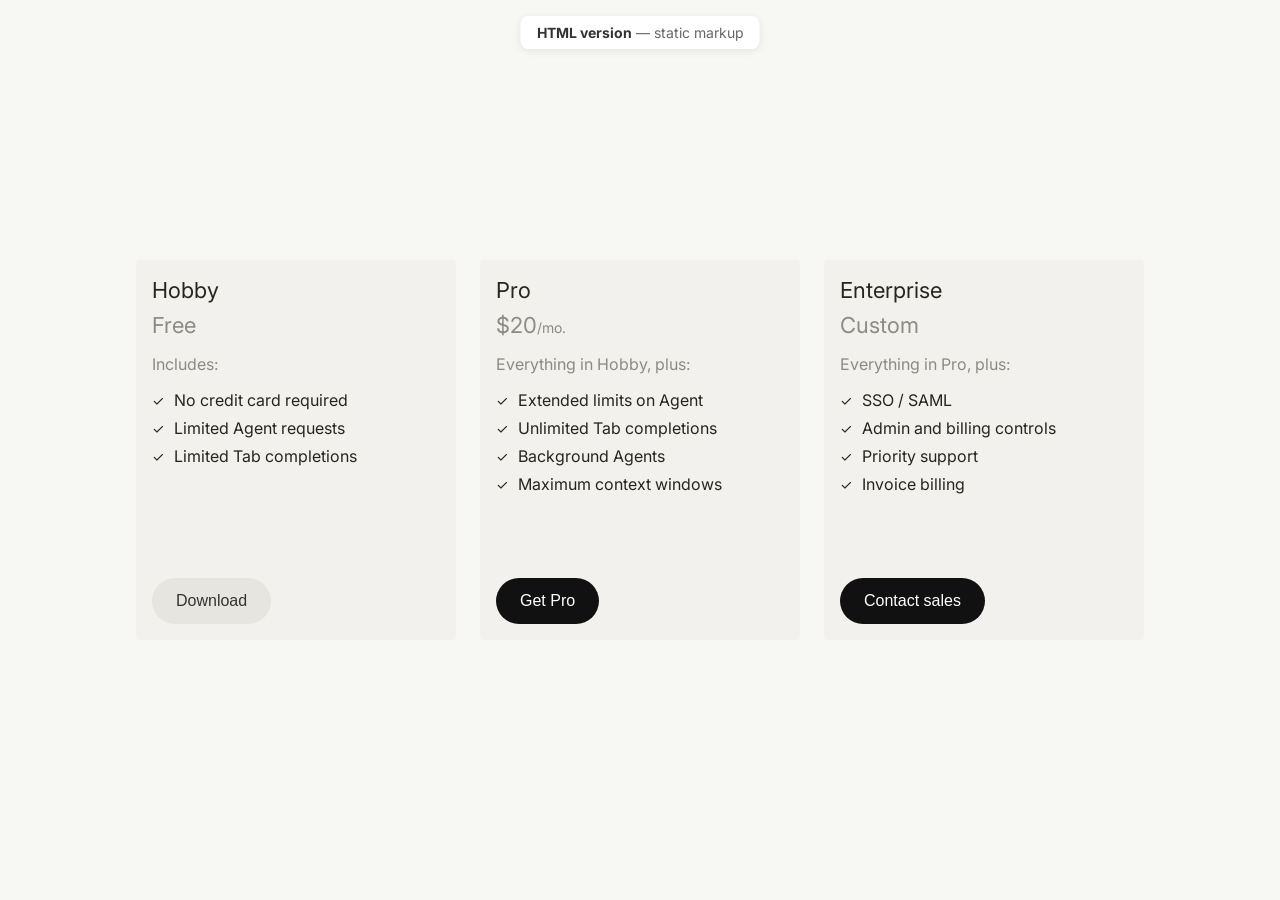
<file: index.html>
<!DOCTYPE html>
<html lang="en">
<head>
    <meta charset="UTF-8">
    <meta name="viewport" content="width=device-width, initial-scale=1.0">
    <title>Pricing Plans — HTML version</title>

    <!-- Fonts: warm up Google Fonts, then load Inter (400–700) -->
    <link rel="preconnect" href="https://fonts.googleapis.com">
    <link rel="preconnect" href="https://fonts.gstatic.com" crossorigin>
    <link href="https://fonts.googleapis.com/css2?family=Inter:wght@400;500;600;700&display=swap" rel="stylesheet">

    <!-- Local styles: all layout, colour, and component rules -->
    <link rel="stylesheet" href="styles.css">
</head>
<body>

    <!-- Page badge: labels this file as the static HTML version -->
    <p class="page-label"><strong>HTML version</strong> — static markup</p>

    <!-- Pricing row: plan cards sit in one horizontal line -->
    <div class="cards-container">

        <!-- Hobby plan (free) -->
        <div class="card">
            <div class="card-top">
                <h3 class="card-title">Hobby</h3>
                <p class="card-price">
                    <span class="card-price-amount">Free</span>
                </p>
                <!-- Feature list: what this plan includes -->
                <div class="card-content">
                    <p class="includes-text">Includes:</p>
                    <ul class="features-list">
                        <li>
                            <span class="checkmark">✓</span>
                            No credit card required
                        </li>
                        <li>
                            <span class="checkmark">✓</span>
                            Limited Agent requests
                        </li>
                        <li>
                            <span class="checkmark">✓</span>
                            Limited Tab completions
                        </li>
                    </ul>
                </div>
            </div>
            <!-- Secondary CTA: download the product -->
            <button class="download-button secondary">Download</button>
        </div>

        <!-- Pro plan ($20 / month) -->
        <div class="card">
            <div class="card-top">
                <h3 class="card-title">Pro</h3>
                <p class="card-price">
                    <span class="card-price-amount">$20</span>
                    <span class="card-price-period">/mo.</span>
                </p>
                <!-- Feature list: Hobby plus extra Pro benefits -->
                <div class="card-content">
                    <p class="includes-text">Everything in Hobby, plus:</p>
                    <ul class="features-list">
                        <li>
                            <span class="checkmark">✓</span>
                            Extended limits on Agent
                        </li>
                        <li>
                            <span class="checkmark">✓</span>
                            Unlimited Tab completions
                        </li>
                        <li>
                            <span class="checkmark">✓</span>
                            Background Agents
                        </li>
                        <li>
                            <span class="checkmark">✓</span>
                            Maximum context windows
                        </li>
                    </ul>
                </div>
            </div>
            <!-- Primary CTA: paid upgrade -->
            <button class="download-button primary">Get Pro</button>
        </div>

        <!-- Enterprise plan (custom pricing) -->
        <div class="card">
            <div class="card-top">
                <h3 class="card-title">Enterprise</h3>
                <p class="card-price">
                    <span class="card-price-amount">Custom</span>
                </p>
                <!-- Feature list: Pro plus org-level controls -->
                <div class="card-content">
                    <p class="includes-text">Everything in Pro, plus:</p>
                    <ul class="features-list">
                        <li>
                            <span class="checkmark">✓</span>
                            SSO / SAML
                        </li>
                        <li>
                            <span class="checkmark">✓</span>
                            Admin and billing controls
                        </li>
                        <li>
                            <span class="checkmark">✓</span>
                            Priority support
                        </li>
                        <li>
                            <span class="checkmark">✓</span>
                            Invoice billing
                        </li>
                    </ul>
                </div>
            </div>
            <!-- Primary CTA: sales conversation instead of self-serve -->
            <button class="download-button primary">Contact sales</button>
        </div>

    </div>
</body>
</html>
</file>
<file: styles.css>
/* Reset: strip default spacing so layout is predictable */
* {
    margin: 0;
    padding: 0;
    box-sizing: border-box;
}

body {
    font-family: 'Inter', -apple-system, BlinkMacSystemFont, 'Segoe UI', Roboto, sans-serif;
    background-color: #f7f7f4;
    display: flex;
    justify-content: center;
    align-items: center;
    min-height: 100vh;
    padding: 20px;
}

/* Pricing row: cards sit in a single horizontal line */
.cards-container {
    display: flex;
    flex-direction: row;
    gap: 24px;
    flex-wrap: nowrap;
    justify-content: center;
    align-items: flex-start;
}

/* Plan card: stacked content, fixed width, CTA pinned to the bottom */
.card {
    display: flex;
    flex-direction: column;
    min-height: 380px;
    background-color: #f2f1ed;
    border-radius: 4px;
    padding: 16px;
    width: 320px;
    flex-shrink: 0;
}

.card-top {
    display: flex;
    flex-direction: column;
}

/* Plan name */
.card-title {
    font-size: 22px;
    line-height: 28px;
    font-weight: 400;
    color: #26251e;
    margin-bottom: 8px;
}

/* Price row: amount + optional period aligned on the baseline */
.card-price {
    font-size: 20px;
    color: rgba(38, 37, 30, 0.5);
    display: inline-flex;
    align-items: baseline;
}

.card-price-amount {
    font-size: 22px;
    font-weight: 400;
    color: rgba(38, 37, 30, 0.5);
}

.card-price-period {
    font-size: 14px;
    color: rgba(38, 37, 30, 0.5);
}

/* Feature block: space below the list before the CTA */
.card-content {
    margin-bottom: 32px;
}

.includes-text {
    font-size: 16px;
    color: rgba(38, 37, 30, 0.5);
    margin: 16px 0px;
}

.features-list {
    list-style: none;
    padding: 0;
}

.features-list li {
    display: flex;
    align-items: center;
    margin-bottom: 8px;
    font-size: 16px;
    color: #26251e;
}

.checkmark {
    color: #26251e;
    font-size: 14px;
    margin-right: 10px;
    font-weight: 400;
}

/* CTA: pill button, hugs its label, sits at the card footer */
.download-button {
    margin-top: auto;
    width: fit-content;
    background-color: #e6e5e0;
    border: none;
    border-radius: 999px;
    padding: 14px 24px;
    font-size: 16px;
    font-weight: 500;
    color: #333;
    cursor: pointer;
    transition: background-color 0.2s ease;
}

.download-button:hover {
    background-color: #D8D6CE;
}

.download-button:active {
    background-color: #D8D6CE;
}

/* Primary CTA: dark fill for the paid plan */
.download-button.primary {
    background-color: #111;
    color: #fff;
}

.download-button.primary:hover {
    background-color: #333;
}

.download-button.primary:active {
    background-color: #333;
}

.download-button.tertiary {
    background-color: transparent;
    border: 1px solid #c2c1ba;
    color: #333;
}

.download-button.tertiary:hover {
    background-color: #c2c1ba;
    
}

.download-button.tertiary:active {
    background-color: #58574f;

}

/* Version badge: fixed at the top of the viewport */
.page-label {
    position: fixed;
    top: 16px;
    left: 50%;
    transform: translateX(-50%);
    font-size: 14px;
    color: #666;
    background: #fff;
    padding: 8px 16px;
    border-radius: 8px;
    box-shadow: 0 2px 8px rgba(0,0,0,0.08);
}

.page-label strong {
    color: #333;
}
</file>
